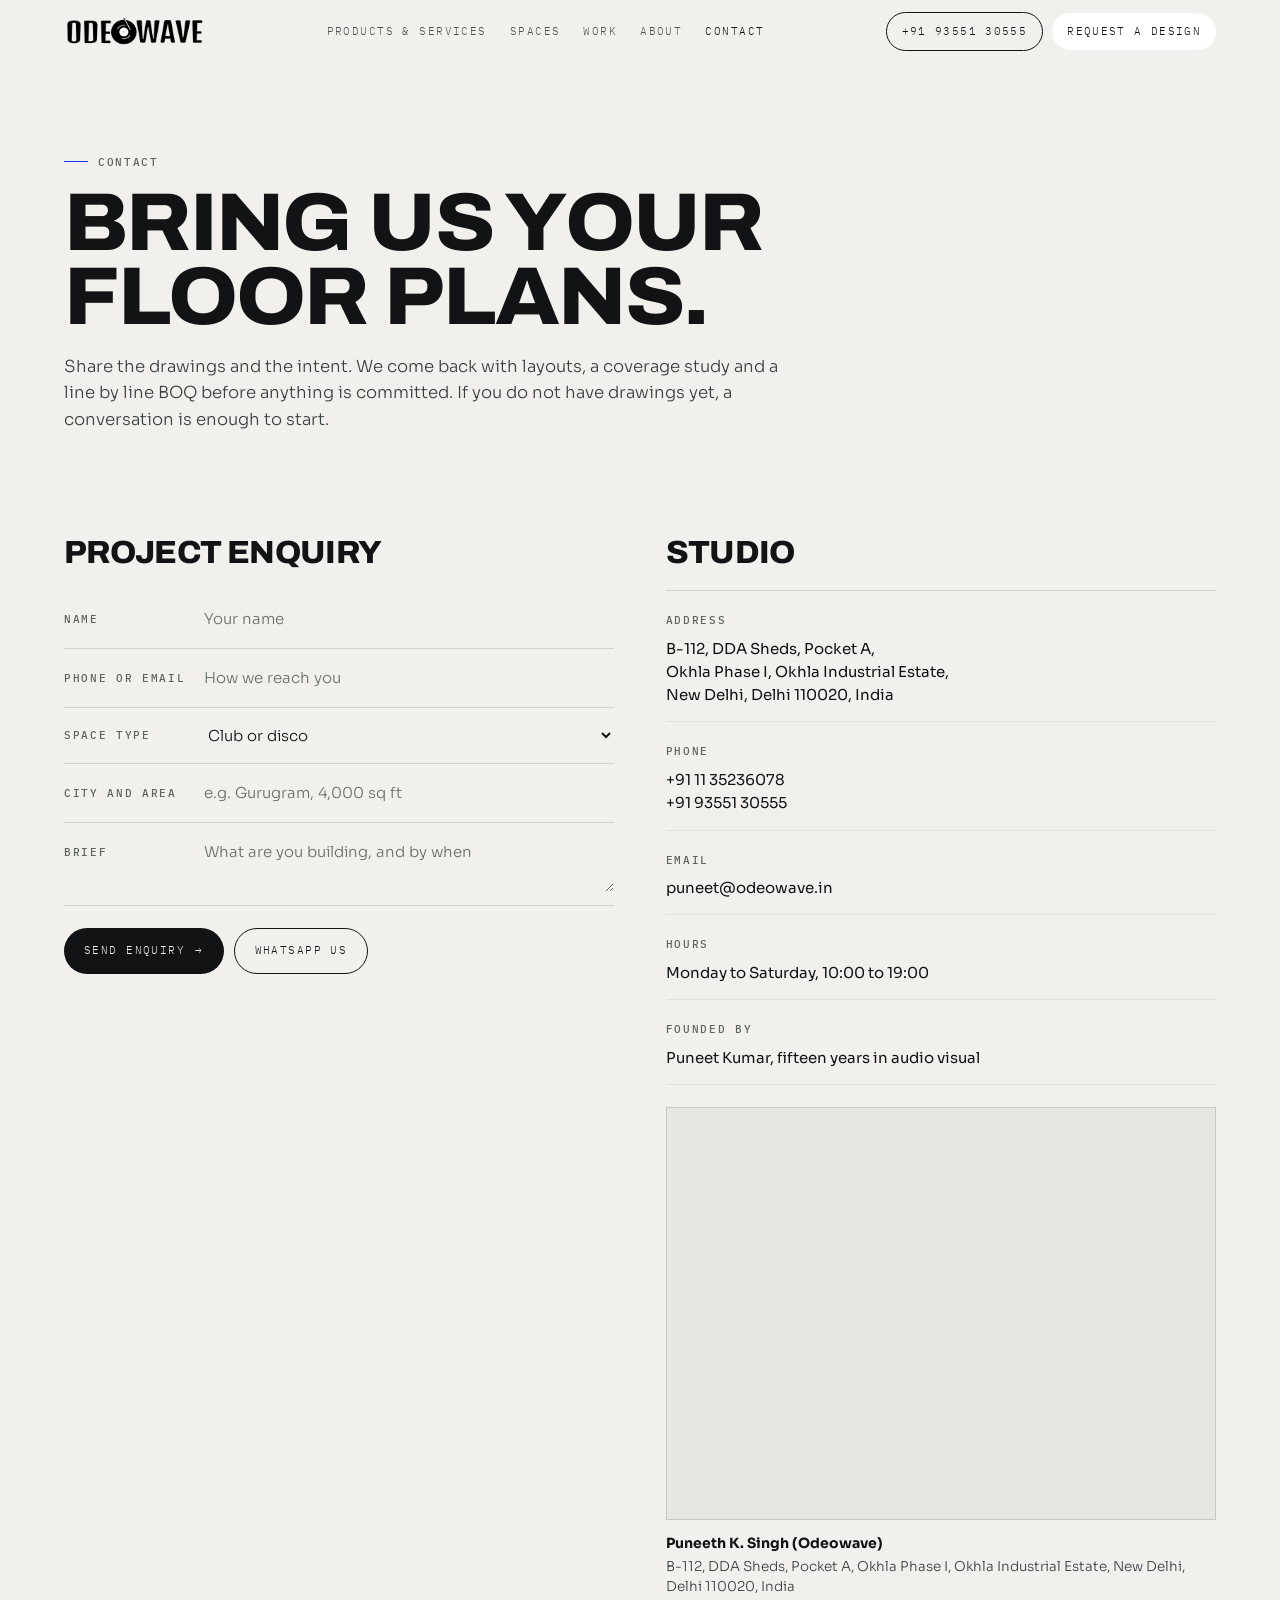
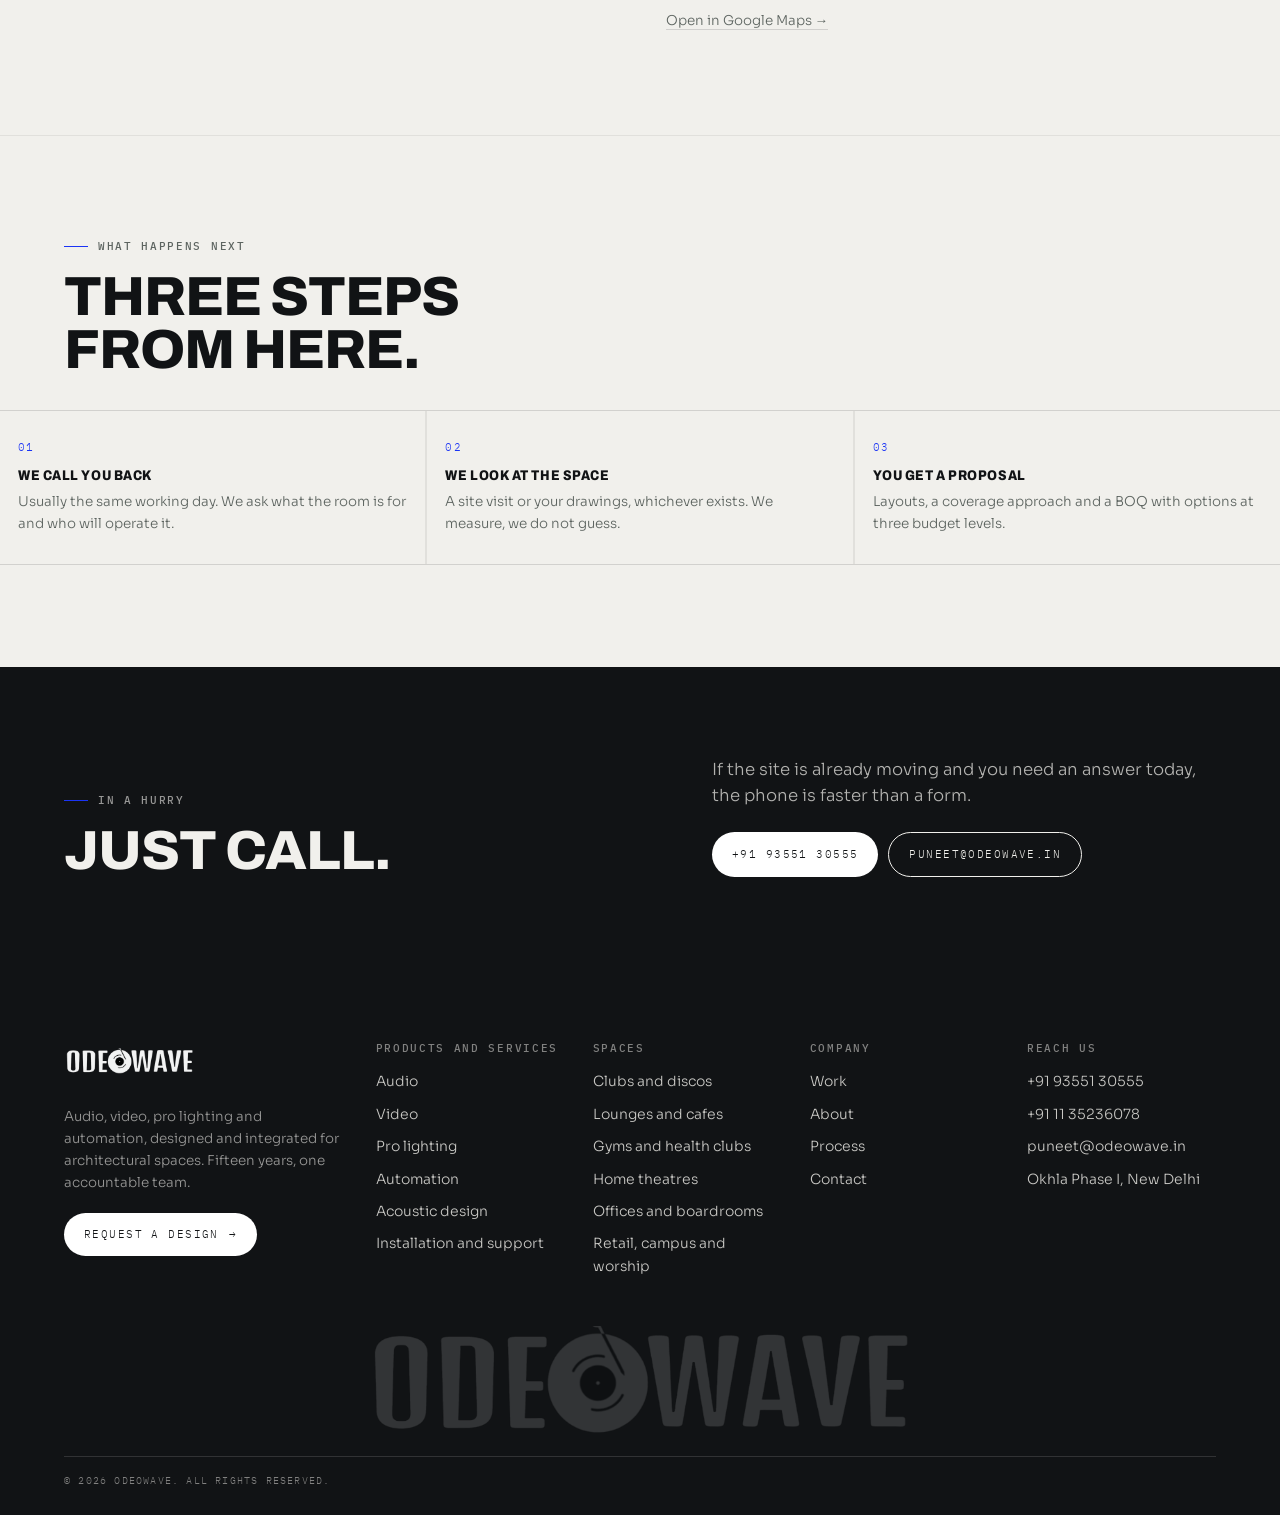
<file: contact.html>
<!DOCTYPE html>
<html lang="en">

<head>
  <!-- Google tag (gtag.js) -->
  <script async src="https://www.googletagmanager.com/gtag/js?id=G-N8F0Y6GD8T"></script>
  <script>
    window.dataLayer = window.dataLayer || [];
    function gtag() { dataLayer.push(arguments); }
    gtag('js', new Date());

    gtag('config', 'G-N8F0Y6GD8T');
  </script>
  <meta charset="utf-8">
  <meta name="viewport" content="width=device-width, initial-scale=1, viewport-fit=cover">
  <title>Contact. ODEOWAVE.</title>
  <meta name="description"
    content="Talk to OdeoWave about an audio visual project. B-112, DDA Sheds, Pocket A, Okhla Phase I, Okhla Industrial Estate, New Delhi. +91 11 35236078 and +91 93551 30555.">
  <meta name="theme-color" content="#F1F0EC">
  <link rel="icon" type="image/png" href="OdeowaveFavicon.png">
  <link rel="preconnect" href="https://fonts.googleapis.com">
  <link rel="preconnect" href="https://fonts.gstatic.com" crossorigin>
  <link
    href="https://fonts.googleapis.com/css2?family=Archivo:wdth,wght@62..125,400..900&family=IBM+Plex+Mono:wght@400;500&family=Sora:wght@200;300;400;600&display=swap"
    rel="stylesheet">
  <link rel="stylesheet" href="ow.css">
</head>

<body data-page="contact">
  <nav class="nav solid" id="nav" aria-label="Main">
    <a class="brand" href="index.html" aria-label="ODEOWAVE"><img class="brand-logo" src="Odeowavelogo.png"
        alt="ODEOWAVE"></a>
    <div class="navlinks">
      <a href="capabilities.html">Products &amp; Services</a>
      <a href="spaces.html">Spaces</a>
      <a href="work.html">Work</a>
      <a href="about.html">About</a>
      <a href="contact.html" aria-current="page">Contact</a>
    </div>
    <div class="navright">
      <a class="btn sm ghost phone" href="tel:+919355130555">+91 93551 30555</a>
      <a class="btn sm light cta" href="contact.html">Request a design</a>
      <button class="burger" id="burger" aria-label="Open menu" aria-expanded="false" aria-controls="drawer">
        <i></i><i></i><i></i>
      </button>
    </div>
  </nav>
  <div class="drawer" id="drawer" hidden>
    <nav aria-label="Mobile">
      <a href="index.html">Home</a>
      <a href="capabilities.html">Products &amp; Services</a>
      <a href="spaces.html">Spaces</a>
      <a href="work.html">Work</a>
      <a href="about.html">About</a>
      <a href="contact.html" aria-current="page">Contact</a>
    </nav>
    <div class="foot">
      <div>
        <h4
          style="color:rgba(241,240,236,.5);font-family:var(--mono);font-size:10.5px;letter-spacing:.16em;text-transform:uppercase;margin:0 0 8px">
          Reach us</h4>
        <a href="tel:+919355130555">+91 93551 30555</a>
        <a href="mailto:puneet@odeowave.in">puneet@odeowave.in</a>
      </div>
      <div>
        <h4
          style="color:rgba(241,240,236,.5);font-family:var(--mono);font-size:10.5px;letter-spacing:.16em;text-transform:uppercase;margin:0 0 8px">
          Studio</h4>
        <span style="color:rgba(241,240,236,.8);font-size:13.5px;line-height:1.45;display:block">B-112, DDA Sheds,
          Pocket A,<br>Okhla Phase I, Okhla Industrial Estate,<br>New Delhi, Delhi 110020, India</span>
      </div>
    </div>
  </div>

  <div class="pagehead">
    <div class="eyebrow rv"><i></i><span class="lbl">Contact</span></div>
    <h1 class="rv d1">Bring us your<br> floor plans.</h1>
    <p class="lead rv d2">Share the drawings and the intent. We come back with layouts, a coverage study and a
      line by line BOQ before anything is committed. If you do not have drawings yet, a conversation is enough
      to start.</p>
  </div>

  <section class="sec" style="padding-top:clamp(28px,4vw,48px)">
    <div class="split top contactgrid">
      <div class="rv">
        <h2 style="font-size:clamp(22px,2.6vw,32px)">Project enquiry</h2>
        <form data-enq action="https://formsubmit.co/sunainamahesh1@gmail.com" method="POST" style="margin-top:22px"
          novalidate>
          <input type="hidden" name="_subject" value="Project enquiry from odeowave.in">
          <input type="hidden" name="_template" value="table">
          <input type="hidden" name="_captcha" value="false">
          <div class="field">
            <label class="lbl" for="f-name">Name</label>
            <input id="f-name" name="name" placeholder="Your name" autocomplete="name">
          </div>
          <div class="field">
            <label class="lbl" for="f-contact">Phone or email</label>
            <input id="f-contact" name="contact" placeholder="How we reach you" autocomplete="email">
          </div>
          <div class="field">
            <label class="lbl" for="f-space">Space type</label>
            <select id="f-space" name="space">
              <option>Club or disco</option>
              <option>Lounge, bar or cafe</option>
              <option>Gym or health club</option>
              <option>Home theatre or media room</option>
              <option>Office or boardroom</option>
              <option>Retail, showroom or mall</option>
              <option>Auditorium or campus</option>
              <option>Hotel or resort</option>
              <option>Place of worship</option>
              <option>Hospital or clinic</option>
              <option>Other</option>
            </select>
          </div>
          <div class="field">
            <label class="lbl" for="f-site">City and area</label>
            <input id="f-site" name="site" placeholder="e.g. Gurugram, 4,000 sq ft">
          </div>
          <div class="field ta">
            <label class="lbl" for="f-brief">Brief</label>
            <textarea id="f-brief" name="brief" placeholder="What are you building, and by when"></textarea>
          </div>
          <div class="btnrow" style="margin-top:22px">
            <button class="btn" type="submit">Send enquiry <span class="ar">&rarr;</span></button>
            <a class="btn ghost" href="https://wa.me/919355130555" target="_blank" rel="noopener">WhatsApp us</a>
          </div>
          <p class="small" data-note style="margin-top:12px"></p>
        </form>
      </div>

      <div class="rv d1">
        <h2 style="font-size:clamp(22px,2.6vw,32px)">Studio</h2>
        <div class="cinfo" style="margin-top:22px">
          <div><span class="lbl">Address</span><b>B-112, DDA Sheds, Pocket A,<br> Okhla Phase I, Okhla Industrial
              Estate,<br> New Delhi, Delhi 110020, India</b></div>
          <div><span class="lbl">Phone</span><b><a href="tel:+911135236078">+91 11 35236078</a><br> <a
                href="tel:+919355130555">+91 93551 30555</a></b></div>
          <div><span class="lbl">Email</span><b><a href="mailto:puneet@odeowave.in">puneet@odeowave.in</a></b></div>
          <div><span class="lbl">Hours</span><b>Monday to Saturday, 10:00 to 19:00</b></div>
          <div><span class="lbl">Founded by</span><b>Puneet Kumar, fifteen years in audio visual</b></div>
        </div>
        <div class="mapwrap" style="margin-top:22px">
          <iframe title="OdeoWave studio location on a map"
            src="https://www.google.com/maps/embed?pb=!1m18!1m12!1m3!1d3505.385240702147!2d77.27628179999999!3d28.528138199999994!2m3!1f0!2f0!3f0!3m2!1i1024!2i768!4f13.1!3m3!1m2!1s0x390ce799ebff3305%3A0x5ce6c647a5ffa551!2sODEOWAVE!5e0!3m2!1sen!2sin!4v1789827450278!5m2!1sen!2sin"
            loading="lazy" referrerpolicy="strict-origin-when-cross-origin"></iframe>
        </div>
        <div
          style="margin-top:12px;display:flex;justify-content:space-between;align-items:flex-start;gap:14px;flex-wrap:wrap">
          <div>
            <b style="display:block;font-size:14px;color:var(--ink)">Puneeth K. Singh (Odeowave)</b>
            <span class="small" style="display:block;color:var(--ink-soft);margin-top:3px;line-height:1.45">B-112, DDA
              Sheds, Pocket A, Okhla Phase I, Okhla Industrial Estate, New Delhi, Delhi 110020, India</span>
          </div>
          <p class="small" style="margin:0;white-space:nowrap">
            <a href="https://www.google.com/maps/place/ODEOWAVE/@28.5281382,77.2762818,17z" target="_blank"
              rel="noopener" style="border-bottom:1px solid var(--line)">Open in Google Maps &rarr;</a>
          </p>
        </div>
      </div>
    </div>
  </section>

  <section class="sec flush">
    <div class="head">
      <div>
        <div class="eyebrow rv"><i></i><span class="lbl">What happens next</span></div>
        <h2 class="rv d1">Three steps<br> from here.</h2>
      </div>
    </div>
    <div class="steps rv d1">
      <div class="step"><span class="n">01</span>
        <h4>We call you back</h4>
        <p class="small">Usually the same working day. We ask what the room is for and who will operate it.</p>
      </div>
      <div class="step"><span class="n">02</span>
        <h4>We look at the space</h4>
        <p class="small">A site visit or your drawings, whichever exists. We measure, we do not guess.</p>
      </div>
      <div class="step"><span class="n">03</span>
        <h4>You get a proposal</h4>
        <p class="small">Layouts, a coverage approach and a BOQ with options at three budget levels.</p>
      </div>
    </div>
  </section>

  <section class="band">
    <div>
      <div class="eyebrow"><i></i><span class="lbl" style="color:rgba(241,240,236,.6)">In a hurry</span></div>
      <h2>Just call.</h2>
    </div>
    <div style="max-width:42ch">
      <p class="lead">If the site is already moving and you need an answer today, the phone is faster than a
        form.</p>
      <div class="btnrow" style="margin-top:22px">
        <a class="btn light" href="tel:+919355130555">+91 93551 30555</a>
        <a class="btn ghost" href="mailto:puneet@odeowave.in">puneet@odeowave.in</a>
      </div>
    </div>
  </section>

  <footer>
    <div class="fgrid">
      <div>
        <a class="brand footer-brand" href="index.html" aria-label="ODEOWAVE">
          <img class="brand-logo footer-logo" src="Odeowave Logo White.png" alt="ODEOWAVE">
        </a>
        <p class="small" style="color:rgba(241,240,236,.6);margin-top:13px;max-width:34ch">Audio, video, pro lighting
          and automation, designed and integrated for architectural spaces. Fifteen years, one accountable team.</p>
        <div class="btnrow" style="margin-top:18px"><a class="btn light" href="contact.html">Request a design <span
              class="ar">&rarr;</span></a></div>
      </div>
      <div>
        <h4>Products and services</h4>
        <a href="capabilities.html#audio">Audio</a>
        <a href="capabilities.html#video">Video</a>
        <a href="capabilities.html#lighting">Pro lighting</a>
        <a href="capabilities.html#automation">Automation</a>
        <a href="capabilities.html#acoustics">Acoustic design</a>
        <a href="capabilities.html#service">Installation and support</a>
      </div>
      <div>
        <h4>Spaces</h4>
        <a href="spaces.html#clubs">Clubs and discos</a>
        <a href="spaces.html#lounges">Lounges and cafes</a>
        <a href="spaces.html#gyms">Gyms and health clubs</a>
        <a href="spaces.html#theatres">Home theatres</a>
        <a href="spaces.html#corporate">Offices and boardrooms</a>
        <a href="spaces.html#more">Retail, campus and worship</a>
      </div>
      <div>
        <h4>Company</h4>
        <a href="work.html">Work</a>
        <a href="about.html">About</a>
        <a href="about.html#process">Process</a>
        <a href="contact.html">Contact</a>
      </div>
      <div>
        <h4>Reach us</h4>
        <a href="tel:+919355130555">+91 93551 30555</a>
        <a href="tel:+911135236078">+91 11 35236078</a>
        <a href="mailto:puneet@odeowave.in">puneet@odeowave.in</a>
        <a href="https://www.google.com/maps/place/ODEOWAVE/@28.5281382,77.2762818,17z" target="_blank"
          rel="noopener">Okhla Phase I, New Delhi</a>
      </div>
    </div>
    <div class="fmark" aria-hidden="true"><img class="fmark-logo" src="Odeowave Logo White.png" alt="ODEOWAVE"></div>
    <div class="fbot">
      <span>&copy; 2026 Odeowave. All rights reserved.</span>
    </div>
  </footer>
  <script src="ow.js"></script>
</body>

</html>
</file>
<file: ow.css>
/* ============================================================
   ODEOWAVE. Pitch mock. Shared stylesheet.
   Breakpoints: 1180 / 980 / 820 / 640 / 430
   ============================================================ */
:root{
  --paper:#F1F0EC; --paper-2:#E7E6E1; --ink:#111315; --ink-soft:#3A3F42;
  --mute:#5D6460; --line:rgba(17,19,21,.14); --line-soft:rgba(17,19,21,.07);
  --signal:#1B34F5; --hot:#D2551F;
  --pad:clamp(18px,5vw,80px);
  --display:"Archivo","Helvetica Neue",Arial,sans-serif;
  --body:"Sora","Helvetica Neue",Arial,sans-serif;
  --mono:"IBM Plex Mono",ui-monospace,Menlo,monospace;
  --nav-h:64px;
}
*{box-sizing:border-box}
html,body{margin:0;padding:0;max-width:100%}
html{scroll-behavior:smooth;-webkit-text-size-adjust:100%}
body{background:var(--paper);color:var(--ink);font-family:var(--body);font-weight:300;font-size:16px;
  line-height:1.6;-webkit-font-smoothing:antialiased;overflow-x:hidden}
body.lock{overflow:hidden}
img{display:block;max-width:100%;height:auto}
a{color:inherit;text-decoration:none}
button{font:inherit;color:inherit;background:none;border:0;cursor:pointer}
:focus-visible{outline:2px solid var(--signal);outline-offset:3px}
::selection{background:var(--signal);color:#fff}

h1,h2,h3,h4{margin:0;font-family:var(--display);font-weight:800;line-height:.98;letter-spacing:-.02em;
  overflow-wrap:break-word}
h1{font-size:clamp(34px,6.4vw,104px);line-height:.9;font-variation-settings:"wdth" 106;text-transform:uppercase}
h2{font-size:clamp(26px,4.3vw,60px);font-variation-settings:"wdth" 102;text-transform:uppercase;line-height:.95}
h3{font-size:clamp(17px,1.8vw,23px);font-variation-settings:"wdth" 94}
h4{font-size:14px;font-variation-settings:"wdth" 86;text-transform:uppercase;letter-spacing:.04em}
p{margin:0}
.lead{font-size:clamp(15px,1.3vw,18.5px);line-height:1.6;color:var(--ink-soft);max-width:62ch}
.small{font-size:13.5px;color:var(--mute);line-height:1.65}
.lbl{font-family:var(--mono);font-size:10.5px;font-weight:500;letter-spacing:.16em;text-transform:uppercase;color:var(--mute)}
.lbl b{color:var(--ink);font-weight:500}
.eyebrow{display:flex;align-items:center;gap:10px;margin-bottom:16px;flex-wrap:wrap}
.eyebrow i{display:block;width:24px;height:1px;background:var(--signal);font-style:normal;flex:none}

/* ---------------- nav ---------------- */
.nav{position:fixed;top:0;left:0;right:0;z-index:70;min-height:var(--nav-h);display:flex;align-items:center;
  justify-content:space-between;gap:12px;padding:0 var(--pad);
  border-bottom:1px solid transparent;transition:background .4s,border-color .4s,color .4s}
.nav.solid{background:rgba(241,240,236,.94);backdrop-filter:blur(12px);border-color:var(--line-soft)}
.nav.onhero{color:#fff;background:linear-gradient(180deg,rgba(8,9,11,.55),rgba(8,9,11,0))}
.nav.onhero.solid{background:linear-gradient(180deg,rgba(8,9,11,.72),rgba(8,9,11,.28));
  backdrop-filter:blur(6px);border-color:rgba(255,255,255,.14)}
.nav.onhero .navlinks a{opacity:.82}
.nav.onhero .navlinks a:hover,.nav.onhero .navlinks a[aria-current="page"]{opacity:1}
.brand{display:inline-flex;align-items:center;line-height:1;text-decoration:none;white-space:nowrap}
.brand-logo{height:28px;width:auto;max-width:200px;object-fit:contain;display:block;transition:opacity .3s}
.brand:hover .brand-logo{opacity:.82}

.footer-brand{display:inline-block;margin-bottom:6px}
.footer-logo{height:26px;width:auto;max-width:180px;opacity:.95;display:block}
.footer-brand:hover .footer-logo{opacity:1}
.navlinks{display:flex;gap:clamp(14px,1.8vw,26px)}
.navlinks a{font-family:var(--mono);font-size:11px;letter-spacing:.13em;text-transform:uppercase;
  opacity:.72;transition:opacity .3s;white-space:nowrap}
.navlinks a:hover,.navlinks a[aria-current="page"]{opacity:1}
.navright{display:flex;gap:9px;align-items:center}
.burger{display:none;width:42px;height:42px;border:1px solid currentColor;border-radius:50%;
  align-items:center;justify-content:center;flex-direction:column;gap:4px;opacity:.85;flex:none}
.burger i{display:block;width:15px;height:1.4px;background:currentColor;transition:transform .35s,opacity .3s}
body.menu .burger i:nth-child(1){transform:translateY(5.4px) rotate(45deg)}
body.menu .burger i:nth-child(2){opacity:0}
body.menu .burger i:nth-child(3){transform:translateY(-5.4px) rotate(-45deg)}

.drawer{position:fixed;inset:0;z-index:65;background:var(--ink);color:var(--paper);
  padding:calc(var(--nav-h) + 26px) var(--pad) 34px;display:flex;flex-direction:column;
  justify-content:space-between;gap:24px;opacity:0;visibility:hidden;transform:translateY(-12px);
  transition:opacity .4s,transform .45s cubic-bezier(.2,.7,.2,1),visibility .4s;overflow-y:auto}
body.menu .drawer{opacity:1;visibility:visible;transform:none}
.drawer nav a{display:block;font-family:var(--display);font-weight:800;font-variation-settings:"wdth" 96;
  font-size:clamp(26px,7.4vw,42px);text-transform:uppercase;padding:9px 0;letter-spacing:-.02em;
  border-bottom:1px solid rgba(241,240,236,.12)}
.drawer nav a:last-child{border-bottom:0}
.drawer .foot a{display:block;padding:3px 0;color:rgba(241,240,236,.8);font-size:15px}
.drawer .foot{display:grid;grid-template-columns:repeat(auto-fit,minmax(min(100%,180px),1fr));gap:18px}

.btn{display:inline-flex;align-items:center;gap:10px;background:var(--ink);color:var(--paper);
  padding:13px 20px;border-radius:100px;font-family:var(--mono);font-size:11px;letter-spacing:.13em;
  text-transform:uppercase;transition:background .35s,color .35s;white-space:nowrap;text-align:center}
.btn:hover{background:var(--signal);color:#fff}
.btn .ar{transition:transform .4s cubic-bezier(.2,.7,.2,1)}
.btn:hover .ar{transform:translateX(5px)}
.btn.ghost{background:none;color:currentColor;border:1px solid currentColor}
/* never use currentColor for the hover background: it resolves against the new
   colour and the label disappears. Explicit pairs per context instead. */
.btn.ghost:hover{background:var(--ink);color:var(--paper);border-color:var(--ink)}
.hero .btn.ghost:hover,.pagehero .btn.ghost:hover,.band .btn.ghost:hover,
.nav.onhero .btn.ghost:hover,footer .btn.ghost:hover{
  background:var(--paper);color:var(--ink);border-color:var(--paper)}
.btn.light{background:#fff;color:var(--ink)}
.btn.light:hover{background:var(--signal);color:#fff}
.btn.sm{padding:10px 15px;font-size:10.5px}
.btn.full{width:100%;justify-content:center}
.btnrow{display:flex;gap:10px;flex-wrap:wrap}

/* ---------------- layout ---------------- */
.sec{padding:clamp(56px,8vw,120px) var(--pad);position:relative}
.sec.tight{padding-top:clamp(40px,5vw,66px)}
.sec.flush{padding-left:0;padding-right:0}
.sec.flush > .head,.sec.flush > .intro{padding:0 var(--pad)}
.sec+.sec{border-top:1px solid var(--line-soft)}
.head{display:flex;justify-content:space-between;align-items:flex-end;gap:22px;flex-wrap:wrap;margin-bottom:34px}
.pagehead{padding:calc(var(--nav-h) + clamp(44px,7vw,92px)) var(--pad) clamp(30px,4.4vw,56px)}
.pagehead .lead{margin-top:20px}

.rv{opacity:0;transform:translateY(18px);transition:opacity .8s cubic-bezier(.2,.7,.2,1),transform .8s cubic-bezier(.2,.7,.2,1)}
.rv.in{opacity:1;transform:none}
.d1{transition-delay:.06s}.d2{transition-delay:.12s}.d3{transition-delay:.18s}.d4{transition-delay:.24s}

/* ---------------- hero ---------------- */
.hero{position:relative;min-height:100svh;display:flex;flex-direction:column;justify-content:flex-end;
  color:#fff;overflow:hidden}
.hero .bg{position:absolute;inset:0}
.hero .bg img{width:100%;height:100%;object-fit:cover;transform:scale(1.06);animation:zoom 18s ease-out forwards}
@keyframes zoom{to{transform:scale(1)}}
.hero .scrim{position:absolute;inset:0;
  background:linear-gradient(180deg,rgba(8,9,11,.66) 0%,rgba(8,9,11,.22) 36%,rgba(8,9,11,.84) 100%)}
.hero .inner{position:relative;padding:calc(var(--nav-h) + clamp(20px,3.5vw,36px)) var(--pad) 28px;width:100%}
.hero h1{max-width:16ch}
.hero .sub{display:flex;justify-content:space-between;align-items:flex-end;gap:26px;flex-wrap:wrap;margin-top:24px}
.hero .lead{color:rgba(255,255,255,.85);max-width:46ch}
.hero .lbl{color:rgba(255,255,255,.7)}
.hero .lbl b{color:#fff}
.scrollcue{position:absolute;right:var(--pad);top:calc(var(--nav-h) + 20px);text-align:right}
.pagehero{position:relative;min-height:clamp(380px,56vh,560px);display:flex;align-items:flex-end;
  color:#fff;overflow:hidden}
.pagehero .bg{position:absolute;inset:0}
.pagehero .bg img{width:100%;height:100%;object-fit:cover}
.pagehero .scrim{position:absolute;inset:0;
  background:linear-gradient(180deg,rgba(8,9,11,.62) 0%,rgba(8,9,11,.3) 45%,rgba(8,9,11,.8) 100%)}
.pagehero .inner{position:relative;padding:calc(var(--nav-h) + clamp(32px,5vw,60px)) var(--pad) clamp(30px,4.5vw,48px);width:100%}
.pagehero .eyebrow{margin-bottom:clamp(16px,2.2vw,24px)}
.pagehero .lead{color:rgba(255,255,255,.85);margin-top:18px}

.logostrip{background:var(--ink);color:var(--paper);padding:13px 0;overflow:hidden;white-space:nowrap}
.logostrip .run{display:inline-block;will-change:transform}
.logostrip span{font-family:var(--display);font-weight:700;font-size:14px;font-variation-settings:"wdth" 84;
  padding:0 26px;opacity:.6;text-transform:uppercase}

/* ---------------- stats ---------------- */
.stats{display:grid;grid-template-columns:repeat(auto-fit,minmax(min(100%,150px),1fr));gap:22px;margin-top:40px;
  border-top:1px solid var(--line);padding-top:24px}
.stat b{display:block;font-family:var(--display);font-weight:900;font-size:clamp(30px,4.2vw,54px);
  font-variation-settings:"wdth" 82;line-height:.95;letter-spacing:-.03em}

/* ---------------- cards ---------------- */
.grid-3{display:grid;grid-template-columns:repeat(auto-fit,minmax(min(100%,290px),1fr));gap:2px;background:var(--line-soft)}
.card{position:relative;background:var(--paper);overflow:hidden;display:block}
.card .ph{position:relative;aspect-ratio:4/3;overflow:hidden;background:var(--paper-2)}
.card .ph img{width:100%;height:100%;object-fit:cover;filter:saturate(.86);
  transition:transform 1.1s cubic-bezier(.2,.7,.2,1),filter .6s}
.card:hover .ph img{transform:scale(1.06);filter:saturate(1)}
.card .ph::after{content:"";position:absolute;inset:0;
  background:linear-gradient(180deg,rgba(8,9,11,0) 38%,rgba(8,9,11,.6))}
.card .num{position:absolute;left:15px;top:13px;z-index:2;color:#fff;font-family:var(--mono);font-size:10.5px;letter-spacing:.14em}
.card .cap{position:absolute;left:15px;right:15px;bottom:13px;z-index:2;color:#fff}
.card .cap h3{margin-bottom:4px}
.card .cap p{font-size:12.5px;color:rgba(255,255,255,.8);line-height:1.5}
.card .body{padding:17px 17px 22px}
.card .body ul{margin:0;padding:0;list-style:none;display:flex;flex-wrap:wrap;gap:6px}
.card .body li,.pill{font-family:var(--mono);font-size:10px;letter-spacing:.1em;text-transform:uppercase;
  color:var(--mute);border:1px solid var(--line);border-radius:100px;padding:5px 9px}
.card .go{display:inline-flex;gap:8px;align-items:center;margin-top:15px;font-family:var(--mono);font-size:10.5px;
  letter-spacing:.12em;text-transform:uppercase;color:var(--signal)}

/* ---------------- tiles ---------------- */
.tiles{display:grid;grid-template-columns:repeat(auto-fit,minmax(min(100%,250px),1fr));gap:2px;background:var(--line-soft)}
.tile{position:relative;aspect-ratio:4/5;overflow:hidden;display:block;background:var(--ink)}
.tile img{width:100%;height:100%;object-fit:cover;filter:saturate(.8) contrast(1.03);
  transition:transform 1.2s cubic-bezier(.2,.7,.2,1)}
.tile:hover img{transform:scale(1.07)}
.tile::after{content:"";position:absolute;inset:0;
  background:linear-gradient(180deg,rgba(8,9,11,.1) 28%,rgba(8,9,11,.82))}
.tile .txt{position:absolute;left:17px;right:17px;bottom:17px;z-index:2;color:#fff}
.tile .txt h3{font-size:clamp(17px,2vw,20px)}
.tile .txt p{font-size:12.5px;color:rgba(255,255,255,.78);margin-top:6px;line-height:1.5}
.tile .txt .k{font-family:var(--mono);font-size:10px;letter-spacing:.12em;text-transform:uppercase;
  color:rgba(255,255,255,.6);display:block;margin-bottom:7px}
.tile.type{background:var(--ink);display:flex;align-items:flex-end;padding:20px}
.tile.type::after{display:none}
.tile.type .txt{position:static;color:var(--paper)}
.tile.type h3{font-size:clamp(20px,2.3vw,28px);text-transform:uppercase;font-variation-settings:"wdth" 98}

/* ---------------- project cards ---------------- */
.proj{display:grid;grid-template-columns:repeat(auto-fit,minmax(min(100%,300px),1fr));gap:2px;background:var(--line-soft)}
.pcard{background:var(--paper);display:block;overflow:hidden}
.pcard .ph{aspect-ratio:3/2;overflow:hidden;background:var(--paper-2)}
.pcard .ph img{width:100%;height:100%;object-fit:cover;transition:transform 1.1s cubic-bezier(.2,.7,.2,1)}
.pcard:hover .ph img{transform:scale(1.05)}
.pcard .meta{padding:17px 17px 24px}
.pcard .meta .row{display:flex;justify-content:space-between;gap:10px;align-items:baseline}
.pcard .meta h3{margin:8px 0 8px}
.pcard .meta .sp{display:flex;flex-wrap:wrap;gap:5px;margin-top:12px}
.pcard .meta .sp span{font-family:var(--mono);font-size:10px;letter-spacing:.1em;text-transform:uppercase;
  color:var(--mute);border:1px solid var(--line);border-radius:100px;padding:4px 9px}

/* ---------------- split rows ---------------- */
.split{display:grid;grid-template-columns:minmax(0,1fr) minmax(0,1fr);gap:clamp(22px,4vw,60px);align-items:center}
.split.top{align-items:start}
.split .ph img{width:100%;aspect-ratio:4/5;object-fit:cover}
.split .ph.wide img{aspect-ratio:3/2}
.reasons{list-style:none;margin:24px 0 0;padding:0;border-top:1px solid var(--line)}
.reasons li{padding:15px 0;border-bottom:1px solid var(--line-soft);display:grid;
  grid-template-columns:28px 1fr;gap:12px;align-items:baseline;transition:padding-left .4s}
.reasons li:hover{padding-left:8px}
.reasons li span{font-family:var(--mono);font-size:10.5px;color:var(--signal)}
.reasons li b{font-weight:400;font-family:var(--display);font-size:15.5px;
  font-variation-settings:"wdth" 90;display:block;margin-bottom:3px}

/* ---------------- capability rows ---------------- */
.capsec{padding:clamp(48px,7vw,94px) var(--pad);border-bottom:1px solid var(--line-soft);scroll-margin-top:var(--nav-h)}
.capgrid{display:grid;grid-template-columns:minmax(0,1fr) minmax(0,1.05fr);gap:clamp(22px,4vw,58px);align-items:start}
.capgrid img{width:100%;aspect-ratio:3/2;object-fit:cover}
.list{list-style:none;margin:20px 0 0;padding:0;border-top:1px solid var(--line)}
.list li{padding:12px 0;border-bottom:1px solid var(--line-soft);display:grid;
  grid-template-columns:24px 1fr;gap:12px;align-items:baseline;transition:padding-left .35s}
.list li:hover{padding-left:8px}
.list li i{font-style:normal;font-family:var(--mono);font-size:10.5px;color:var(--signal)}
.list li b{font-weight:400;font-family:var(--display);font-size:15px;font-variation-settings:"wdth" 90;display:block}
.list li p{font-size:13px;color:var(--mute);margin-top:2px;line-height:1.5}

/* ---------------- process ---------------- */
.steps{display:grid;grid-template-columns:repeat(auto-fit,minmax(min(100%,180px),1fr));gap:2px;
  background:var(--line-soft);border-top:1px solid var(--line-soft);border-bottom:1px solid var(--line-soft)}
.step{background:var(--paper);padding:22px 18px 28px;transition:background .4s}
.step:hover{background:#fff}
.step .n{font-family:var(--mono);font-size:10.5px;color:var(--signal);letter-spacing:.14em}
.step h4{margin:11px 0 8px}

/* ---------------- demo ---------------- */
.demo{background:var(--ink);color:var(--paper);padding:clamp(22px,4vw,42px);display:grid;
  grid-template-columns:minmax(0,1fr) minmax(0,290px);gap:clamp(20px,3vw,42px);align-items:center}
.demo canvas{display:block;width:100%;height:clamp(110px,18vw,150px)}
.demo .switch{display:flex;border:1px solid rgba(241,240,236,.28);border-radius:100px;overflow:hidden}
.demo .switch button{flex:1;padding:13px 8px;font-family:var(--mono);font-size:10.5px;letter-spacing:.11em;
  text-transform:uppercase;color:rgba(241,240,236,.62);transition:background .35s,color .35s}
.demo .switch button[aria-pressed="true"]{background:var(--paper);color:var(--ink)}
.demo #dRaw[aria-pressed="true"]{background:var(--hot);color:#fff}
.demo .snd{display:inline-flex;align-items:center;gap:9px;margin-top:12px;padding:10px 15px;
  border:1px solid rgba(241,240,236,.3);border-radius:100px;font-family:var(--mono);font-size:10.5px;
  letter-spacing:.11em;text-transform:uppercase;transition:border-color .3s}
.demo .snd:hover{border-color:var(--paper)}
.demo .meter{display:flex;align-items:flex-end;gap:2px;height:12px;width:24px}
.demo .meter i{width:3px;height:2px;background:rgba(241,240,236,.5);display:block}
body.on .demo .meter i{background:#8FA0FF}

/* ---------------- forms ---------------- */
.field{border-bottom:1px solid var(--line);padding:13px 0;display:grid;grid-template-columns:128px 1fr;
  gap:12px;align-items:center}
.field .lbl{margin:0}
.field input,.field select,.field textarea{width:100%;border:0;background:none;font:inherit;font-size:15px;
  color:var(--ink);padding:4px 0;border-radius:0}
.field textarea{resize:vertical;min-height:50px}
.field input::placeholder,.field textarea::placeholder{color:var(--mute);opacity:.92}
.cinfo{border-top:1px solid var(--line)}
.cinfo div{padding:15px 0;border-bottom:1px solid var(--line-soft)}
.cinfo b{display:block;font-weight:400;font-size:15px;margin-top:5px;line-height:1.55}
.mapwrap{border:1px solid var(--line);aspect-ratio:4/3;overflow:hidden;background:var(--paper-2)}
.mapwrap iframe{width:100%;height:100%;border:0;display:block}

/* ---------------- clients ---------------- */
.clients{display:grid;grid-template-columns:repeat(auto-fill,minmax(min(100%,170px),1fr));gap:1px;
  background:var(--line-soft);border:1px solid var(--line-soft)}
.cl{background:var(--paper);padding:20px 16px;min-height:96px;display:flex;flex-direction:column;
  justify-content:space-between;gap:12px;transition:background .35s,color .35s}
.cl:hover{background:var(--ink);color:var(--paper)}
.cl .n{font-family:var(--display);font-weight:700;font-size:15px;font-variation-settings:"wdth" 88;line-height:1.15}
.cl .s{font-family:var(--mono);font-size:9.5px;letter-spacing:.12em;text-transform:uppercase;color:var(--mute)}
.cl:hover .s{color:rgba(241,240,236,.6)}

/* ---------------- work filters ---------------- */
.filters{display:flex;flex-wrap:wrap;gap:6px;padding:0 var(--pad) 26px}
.filters button{padding:9px 14px;border:1px solid var(--line);border-radius:100px;font-family:var(--mono);
  font-size:10.5px;letter-spacing:.13em;text-transform:uppercase;color:var(--mute);
  transition:color .3s,border-color .3s,background .3s}
.filters button:hover{color:var(--ink);border-color:var(--ink)}
.filters button[aria-pressed="true"]{background:var(--ink);border-color:var(--ink);color:var(--paper)}
.wgrid{display:grid;grid-template-columns:repeat(auto-fill,minmax(min(100%,300px),1fr));gap:2px;
  background:var(--line-soft);border-top:1px solid var(--line-soft)}
.w{background:var(--paper);overflow:hidden}
.w.hide{display:none}
.w .ph{aspect-ratio:4/3;overflow:hidden;background:var(--paper-2)}
.w .ph img{width:100%;height:100%;object-fit:cover;filter:saturate(.85);
  transition:transform 1.1s cubic-bezier(.2,.7,.2,1),filter .5s}
.w:hover .ph img{transform:scale(1.06);filter:saturate(1)}
.w .meta{padding:16px 16px 22px}
.w .row{display:flex;justify-content:space-between;gap:10px}
.w h3{margin:8px 0 6px;font-size:18px}
.w .sp{display:flex;flex-wrap:wrap;gap:5px;margin-top:11px}
.w .sp span{font-family:var(--mono);font-size:9.5px;letter-spacing:.1em;text-transform:uppercase;
  color:var(--mute);border:1px solid var(--line);border-radius:100px;padding:4px 8px}

/* ---------------- quote band ---------------- */
.band{background:var(--ink);color:var(--paper);padding:clamp(44px,7vw,96px) var(--pad);
  display:flex;justify-content:space-between;gap:26px;flex-wrap:wrap;align-items:flex-end}
.band h2{max-width:14ch}
.band .lead{color:rgba(241,240,236,.72)}

/* ---------------- footer ---------------- */
footer{background:var(--ink);color:var(--paper);padding:clamp(40px,6vw,76px) var(--pad) 26px;overflow:hidden}
.fgrid{display:grid;grid-template-columns:minmax(0,1.5fr) repeat(auto-fit,minmax(min(100%,140px),1fr));gap:28px}
footer h4{color:rgba(241,240,236,.5);margin-bottom:12px;font-size:10.5px;letter-spacing:.16em;
  font-family:var(--mono);font-weight:500;text-transform:uppercase}
footer a{display:block;padding:5px 0;color:rgba(241,240,236,.82);font-size:14px;transition:color .3s}
footer a:hover{color:#fff}
.fmark{margin-top:44px;display:flex;justify-content:center;align-items:center;width:100%;overflow:hidden;pointer-events:none}
.fmark-logo{width:min(100%,960px);height:auto;max-height:110px;object-fit:contain;opacity:.14;display:block}
.fbot{display:flex;justify-content:space-between;gap:14px;flex-wrap:wrap;margin-top:20px;
  border-top:1px solid rgba(241,240,236,.14);padding-top:16px}
.fbot span{font-family:var(--mono);font-size:10px;letter-spacing:.12em;text-transform:uppercase;
  color:rgba(241,240,236,.5)}

/* ============================================================
   RESPONSIVE
   ============================================================ */
@media(max-width:1180px){
  .navlinks{gap:16px}
  .navlinks a{font-size:10.5px;letter-spacing:.1em}
}
@media(max-width:980px){
  .navlinks{display:none}
  .burger{display:flex}
  .nav .navright .btn.phone{display:none}
  .hero .sub{gap:20px}
}
@media(max-width:820px){
  .split,.capgrid,.contactgrid,.demo{grid-template-columns:1fr}
  .capgrid > div:first-child{order:-1}
  .capsec .capgrid > div[style*="order:2"]{order:0 !important}
  .split .ph img{aspect-ratio:3/2}
  .band{align-items:flex-start}
  .head{align-items:flex-start}
}
@media(max-width:640px){
  :root{--nav-h:60px}
  .nav .navright .btn.cta{display:none}
  .scrollcue{display:none}
  .hero{min-height:92svh}
  .hero .inner{padding-bottom:24px}
  .field{grid-template-columns:1fr;gap:3px;align-items:start}
  .stats{gap:16px}
  .fgrid{grid-template-columns:repeat(auto-fit,minmax(min(100%,140px),1fr))}
  .fmark{margin-top:32px}
  .fmark-logo{max-height:56px;opacity:.12}
  .brand-logo{height:24px}
  .footer-logo{height:22px}
  .tile{aspect-ratio:1/1}
  .card .ph{aspect-ratio:16/10}
  .w .ph{aspect-ratio:16/10}
}
@media(max-width:430px){
  .btn{padding:12px 17px;font-size:10px}
  .logostrip span{font-size:12.5px;padding:0 18px}
  .cl{min-height:84px;padding:16px 13px}
  .step{padding:18px 15px 24px}
  .demo{padding:18px}
}
@media(hover:none){
  .card:hover .ph img,.tile:hover img,.pcard:hover .ph img,.w:hover .ph img{transform:none}
  .reasons li:hover,.list li:hover{padding-left:0}
  .cl:hover{background:var(--paper);color:var(--ink)}
  .cl:hover .s{color:var(--mute)}
}
@media (prefers-reduced-motion:reduce){
  html{scroll-behavior:auto}
  .rv{transition:none!important;opacity:1!important;transform:none!important}
  .hero .bg img{animation:none;transform:none}
  *{animation-duration:.01ms!important;transition-duration:.01ms!important}
}
@media print{
  .nav,.drawer,.demo,.logostrip{display:none}
  body{background:#fff}
}

/* alternating capability rows */
.capgrid .ph{min-width:0}
.capgrid.rev .ph{order:2}
@media(max-width:820px){.capgrid.rev .ph{order:0}}
.anchor{scroll-margin-top:calc(var(--nav-h) + 12px)}

/* ---- late responsive corrections ---- */
.drawer[hidden]{display:none}
@media(max-width:640px){
  /* forced line breaks are art direction for desktop only; let type wrap on phones */
  h1 br,h2 br,h3 br{display:none}
  h1{font-variation-settings:"wdth" 98}
  h2{font-variation-settings:"wdth" 96}
  .tile.type{aspect-ratio:auto;min-height:270px}
  .band{padding-top:48px;padding-bottom:48px}
}
@media(max-width:380px){
  :root{--pad:16px}
  .btnrow .btn{width:100%;justify-content:center}
}

/* ---- corrections after visual review ---- */
/* nav sits over the open drawer: keep it light-on-dark, not a light bar */
body.menu .nav{background:transparent;border-color:transparent;color:var(--paper);backdrop-filter:none}
body.menu .nav .btn.light{background:var(--paper);color:var(--ink)}
/* textarea rows should align to the top, not the middle */
.field.ta{align-items:start}
.field.ta .lbl{padding-top:8px}
</file>
